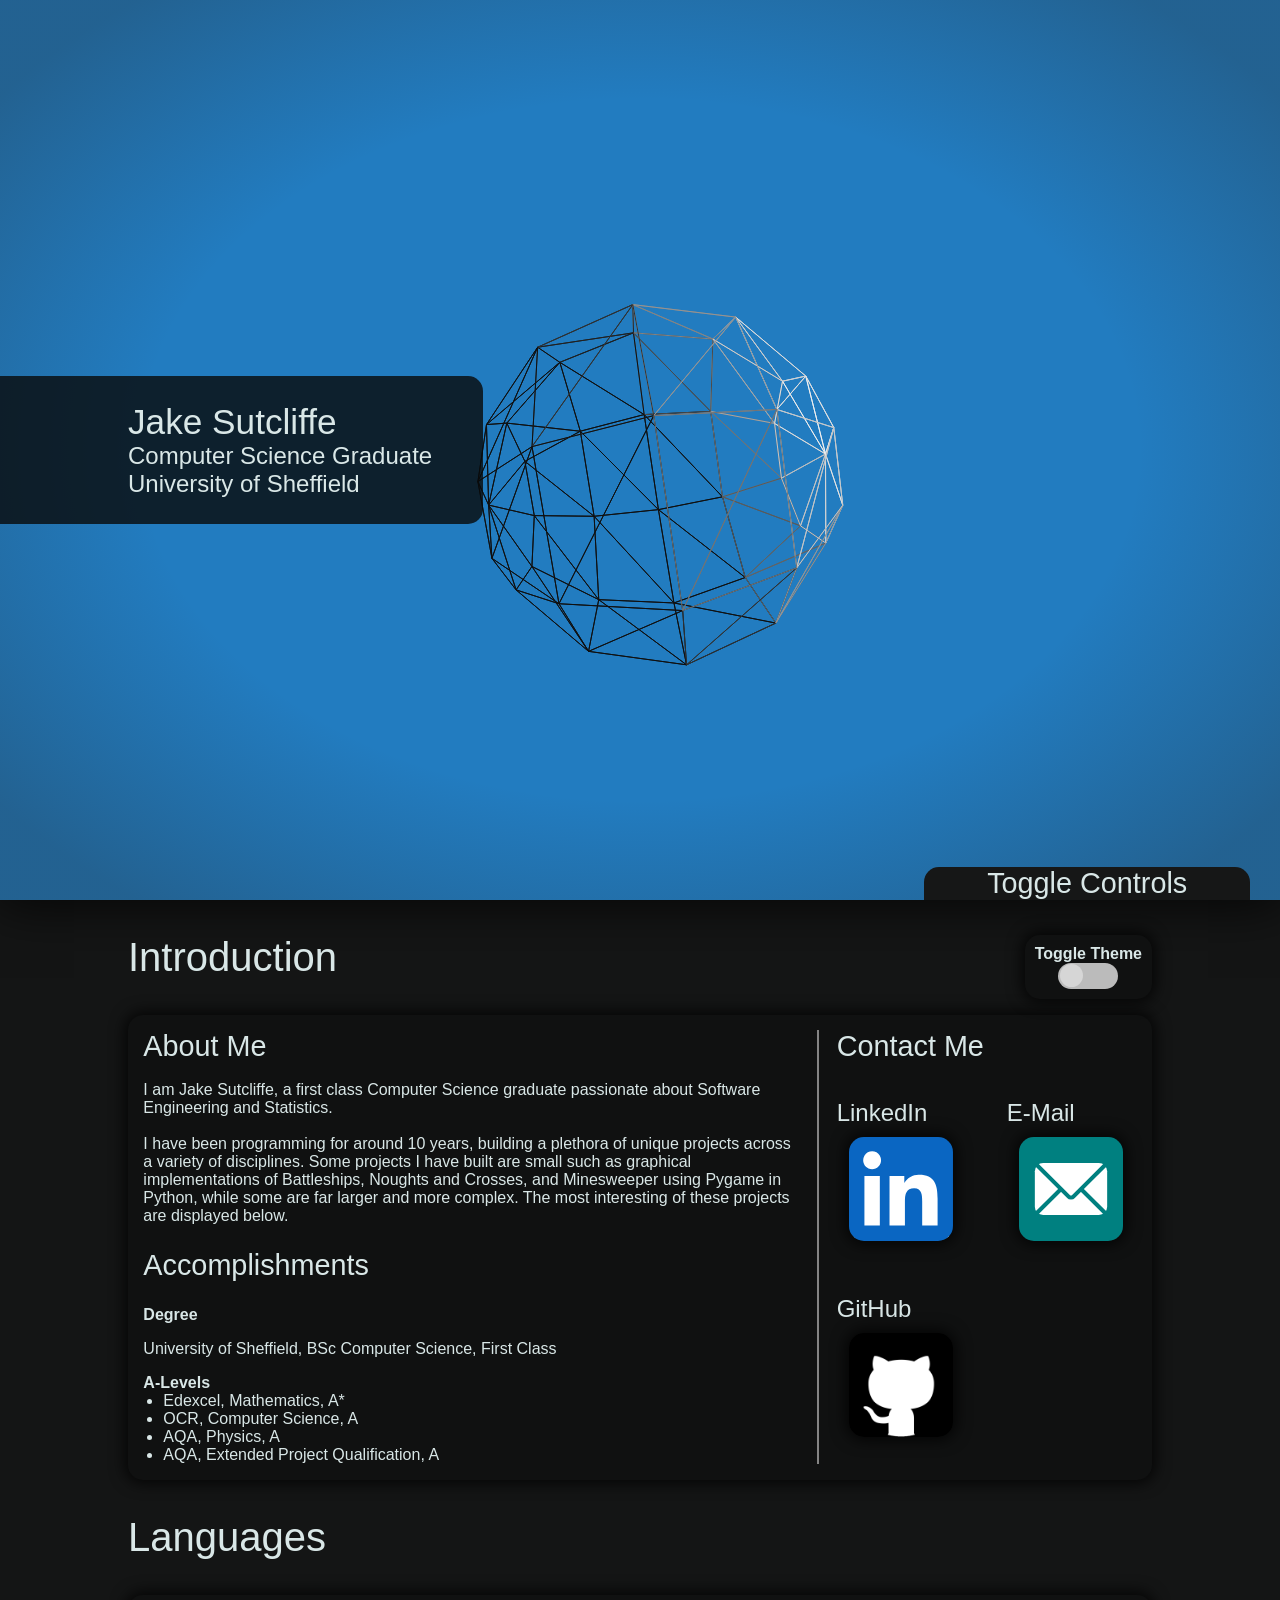
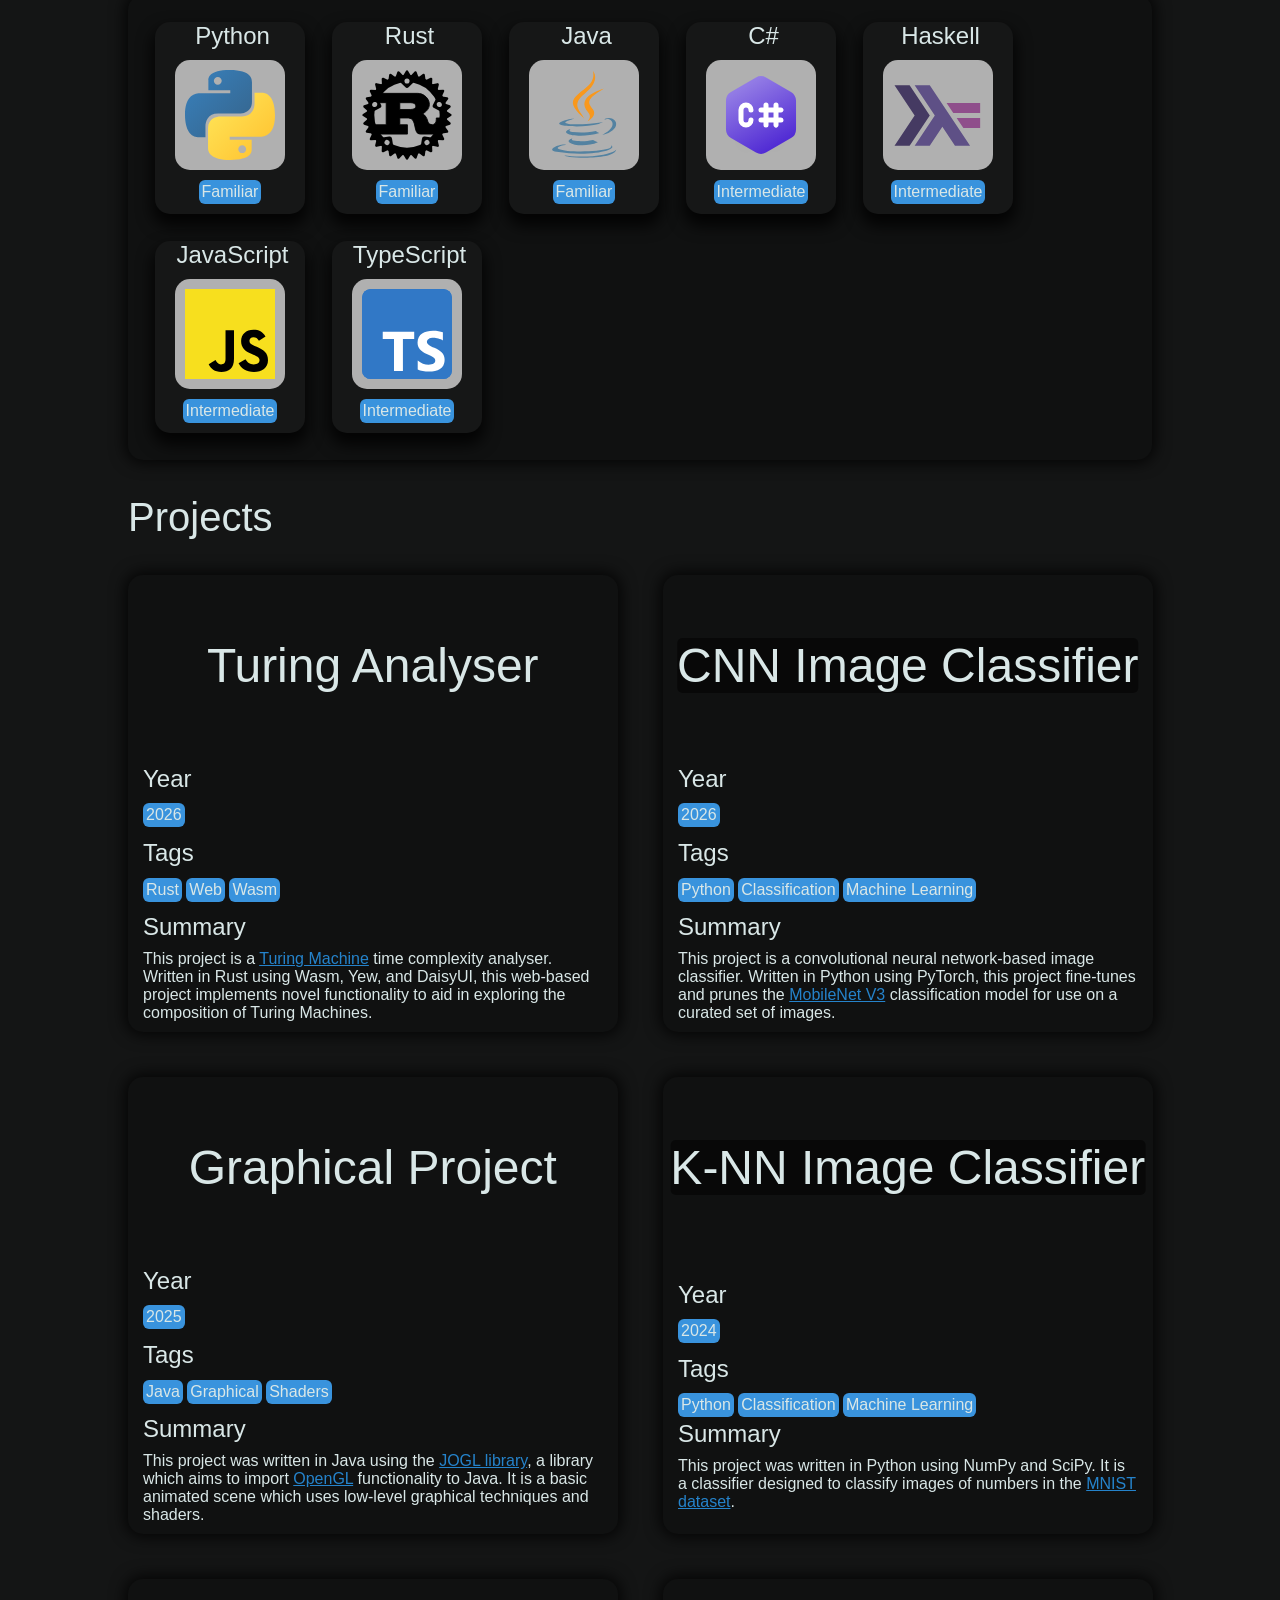
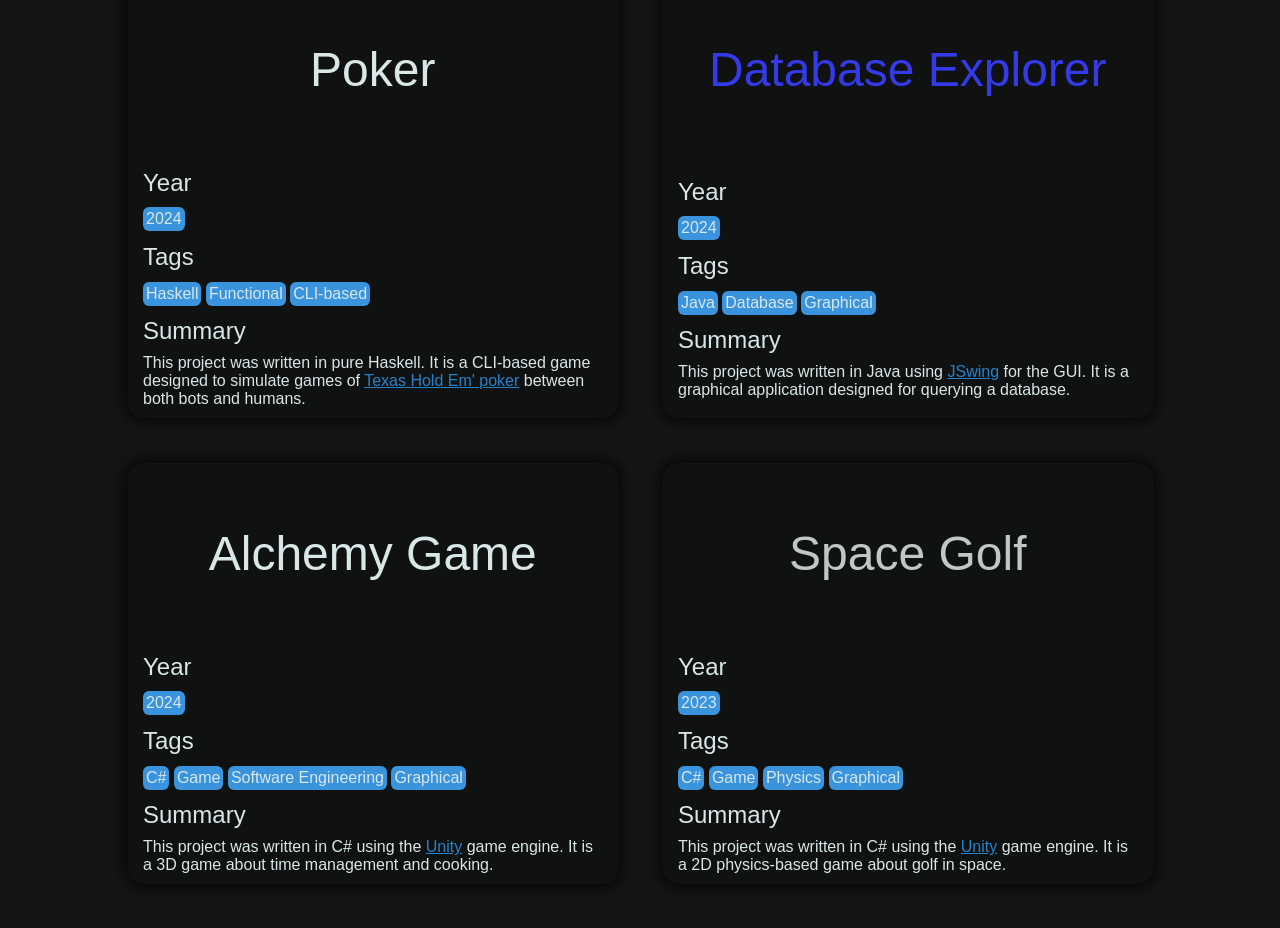
<file: index.html>
<!DOCTYPE html>

<head>
    <title>Portfolio</title>
    <meta charset="utf-8">
    <meta name="author" content="Jake Sutcliffe">
    <link rel="stylesheet" href="CSS/style.css">
    <link rel="icon" href="Content/icon.png">
    <script src="JS/main.js" defer></script>
    <script src="JS/render.js" defer></script>
</head>

<body>
    <header>
        <noscript>
            <div>
                <h3><span class="shake" style="--delay: -0.6s">W</span><span class="shake" style="--delay: -0.5s">A</span><span class="shake" style="--delay: -0.4s">R</span><span class="shake" style="--delay: -0.3s">N</span><span class="shake" style="--delay: -0.2s">I</span><span class="shake" style="--delay: -0.1s">N</span><span class="shake" style="--delay: 0s">G</span>: JavaScript is not enabled on your device</h3><br>
                The content and functionality of this page heavily relies on JavaScript and cannot be viewed as intended without it enabled. Please enable JavaScript for a better experience.
            </div>
        </noscript>

        <div class="header-container" id="header-box">
            <canvas id="draw"></canvas>
            <div class="header-text">
                <div class="header-title">
                    <h1 class="nopad">Jake Sutcliffe</h1>
                    <h2 class="nopad">
                        Computer Science Graduate<br>
                        University of Sheffield
                    </h2>
                </div>
            </div>
        
            <div class="controls">
                <div id="controls-toggle">
                    <h2 class="controls-inactive nopad">Toggle Controls</h2>
                </div>
                <div id="controls-content" class="controls-content">
                <div id="controls-display">
                <div class="sphere control-section">
                    <div class="controls-title" id="sphere-toggle">
                        <h3>Sphere ⯆</h3>
                    </div>
                    <div class="control-list" id="sphere-controls" style="display: flex">
                        <div class="input-pair">
                            <h4>Move Frequency</h4>
                            <div class="labelled-input">
                                <label for="move-speed" id="move-speed-label">1</label>
                                <input class="range-slider" id="move-speed" type="range" min="0" max="50" value="10">
                            </div>
                        </div>

                        <div class="input-pair">
                            <h4>Move Distance</h4>
                            <div class="labelled-input">
                                <label for="move-distance" id="move-distance-label"></label>
                                <input class="range-slider" id="move-distance" type="range" min="0" max="50" value="10">
                            </div>
                        </div>

                        <div class="input-pair">
                            <h4>Rotation Speed</h4>
                            <div class="labelled-input">
                                <label for="rotation-speed" id="rotation-speed-label"></label>
                                <input class="range-slider" id="rotation-speed" type="range" min="0" max="50" value="10">
                            </div>
                        </div>

                        <div class="input-pair">
                            <h4>Sphere Size</h4>
                            <div class="labelled-input">
                                <label for="sphere-size" id="sphere-size-label"></label>
                                <input class="range-slider" id="sphere-size" type="range" min="1" max="50" value="10">
                            </div>
                        </div>
                    </div>
                </div>
                <div class="graphics control-section">
                    <div class="controls-title" id="graphics-toggle">
                        <h3>Graphics ⯆</h3>
                    </div>
                    <div class="control-list" id="graphics-controls" style="display: flex">
                        <div class="input-pair">
                            <h4>Quantisation</h4>
                            <div class="labelled-input">
                                <label for="quantisation-level" id="quantisation-level-label"></label>
                                <input class="range-slider" id="quantisation-level" type="range" min="0" max="8" value="5">
                            </div>
                        </div>

                        <div class="input-pair">
                            <h4>Resolution</h4>
                            <div class="labelled-input">
                                <label for="pixelation-level" id="pixelation-level-label"></label>
                                <input class="range-slider" id="pixelation-level" type="range" min="1" max="10" value="10">
                            </div>
                        </div>

                        <div class="input-pair">
                            <h4>Sphere Detail</h4>
                            <div class="labelled-input">
                                <label for="sphere-detail" id="sphere-detail-label"></label>
                                <input class="range-slider" id="sphere-detail" type="range" min="2" max="16" value="6">
                            </div>
                        </div>

                        <div class="input-pair">
                            <h4>Camera Distance</h4>
                            <div class="labelled-input">
                                <label for="cam-distance" id="cam-distance-label"></label>
                                <input class="range-slider" id="cam-distance" type="range" min="-20" max="100" value="24">
                            </div>
                        </div>
                    </div>
                </div>

                <div class="miscellaneous control-section">
                    <div class="controls-title" id="miscellaneous-toggle">
                        <h3>Miscellaneous ⯆</h3>
                    </div>
                    <div class="control-list" id="miscellaneous-controls" style="display: flex">
                        <div class="hover-toggle">
                            <h4>Toggle Hover</h4>
                            <label class="switch">
                                <input type="checkbox" id="toggle-sphere-hover" checked="checked">
                                <span class="slider round"></span>
                            </label>
                        </div>
                        <div class="input-pair">
                            <h4>Light Position</h4>
                            <div class="labelled-input">
                                <label for="light-position" id="light-position-label"></label>
                                <input class="range-slider" id="light-position" type="range" min="-20" max="20" value="10">
                            </div>
                        </div>
                    </div>
                </div>
            </div>
            </div>
            </div>
        </div>
    </header>

    <main>
        <div class="light-switch">
            <h4>Toggle Theme</h4>
            <label class="switch">
                <input type="checkbox">
                <span class="slider round"></span>
            </label>
        </div>

        <h1>Introduction</h1>
        <section class="text-container about-box">
            <div>
            <h2 class="nopad">About Me</h2><br>
            I am Jake Sutcliffe, a first class Computer Science graduate passionate about Software Engineering and Statistics.
            <br><br>
            I have been programming for around 10 years, building a plethora of unique projects across a variety of disciplines. Some projects I have built are small such as graphical implementations of Battleships,
                Noughts and Crosses, and Minesweeper using Pygame in Python, while some are far larger and more complex. The most interesting of these projects are displayed below.

            <h2>Accomplishments</h2>
            <h4>Degree</h4>
            <p>University of Sheffield, BSc Computer Science, First Class</p>
            <h4>A-Levels</h4>
            <ul class="nopad" style="padding-left: 20px;">
                <li>Edexcel, Mathematics, A*</li>
                <li>OCR, Computer Science, A</li>
                <li>AQA, Physics, A</li>
                <li>AQA, Extended Project Qualification, A</li>
            </ul>
            </div>
            <div class="dynamic-separator"></div>
            <div>
            <h2 class="nopad">Contact Me</h2><br><br>
            <div class="img-grid">
                <div>
                <h3 class="nopad">LinkedIn</h3>
                <a href="https://www.linkedin.com/in/jake-sutcliffe-480064344/"><img src="./Content/linkedinicon.svg" alt="linkedin icon"></a>
                </div>
                <div>
                <h3 class="nopad">E-Mail</h3>
                <a href="mailto:jake@synclyte.online"><img src="./Content/emailicon.svg" alt="email icon"></a>
                </div>
                <div>
                <h3 class="nopad">GitHub</h3>
                <a href="https://github.com/Synclyte"><img src="./Content/github.png" alt="github icon"></a>
                </div>
            </div>
            </div>
        </section>

        <h1>Languages</h1>
        <section>
            <div class="language-grid">

                <article class="language-article">
                    <div class="base-language">
                        <h3>Python</h3>
                        <div class="language-image">
                            <img class="python" src="Content/python.svg">
                        </div>
                        <div class="tag-div">
                            <span class="info-tag">Familiar</span>
                        </div>
                    </div>
                    <div class="expanded-language">
                        <h3>Experience</h3>
                        <div>
                            5 years, used in a plethora of smaller projects in combination with NumPy, SciPy, MatplotLib, and Pytorch
                        </div>
                        <h3>Projects</h3>
                        <div>
                            <a onclick="clickProject(4)">Classifier Project</a>
                        </div>
                    </div>
                </article>

                <article class="language-article">
                    <div class="base-language">
                        <h3>Rust</h3>
                        <div class="language-image">
                            <img class="rust" src="Content/rust.svg">
                        </div>
                        <div class="tag-div">
                            <span class="info-tag">Familiar</span>
                        </div>
                    </div>
                    <div class="expanded-language">
                        <h3>Experience</h3>
                        <div>
                            6 months, used within the largest and most recent project
                        </div>
                        <h3>Projects</h3>
                        <div>
                            <a onclick="clickProject(6)">Turing Analyser</a>
                        </div>
                    </div>
                </article>

                <article class="language-article">
                    <div class="base-language">
                        <h3>Java</h3>
                        <div class="language-image">
                            <img class="csharp" src="Content/java.svg">
                        </div>
                        <div class="tag-div">
                            <span class="info-tag">Familiar</span>
                        </div>
                    </div>
                    <div class="expanded-language">
                        <h3>Experience</h3>
                        <div>
                            2 years, utilised within multiple recent large projects
                        </div>
                        <h3>Projects</h3>
                        <div>
                            <a onclick="clickProject(2)">Database Explorer</a><br>
                            <a onclick="clickProject(5)">Graphical Project</a>
                        </div>
                    </div>
                </article>

                <article class="language-article">
                    <div class="base-language">
                        <h3>C#</h3>
                        <div class="language-image">
                            <img class="csharp" src="Content/csharp.svg">
                        </div>
                        <div class="tag-div">
                            <span class="info-tag">Intermediate</span>
                        </div>
                    </div>
                    <div class="expanded-language">
                        <h3>Experience</h3>
                        <div>
                            6 months, used extensively within Unity game projects
                        </div>
                        <h3>Projects</h3>
                        <div>
                            <a onclick="clickProject(0)">Space Golf</a><br>
                            <a onclick="clickProject(1)">Alchemy Game</a>
                        </div>
                    </div>
                </article>

                <article class="language-article">
                    <div class="base-language">
                        <h3>Haskell</h3>
                        <div class="language-image">
                            <img class="haskell" src="Content/haskell.svg">
                        </div>
                        <div class="tag-div">
                            <span class="info-tag">Intermediate</span>
                        </div>
                    </div>
                    <div class="expanded-language">
                        <h3>Experience</h3>
                        <div>
                            3 months
                        </div>
                        <h3>Projects</h3>
                        <div>
                            <a onclick="clickProject(3)">Poker Project</a>
                        </div>
                    </div>
                </article>


                <article class="language-article">
                    <div class="base-language">
                        <h3>JavaScript</h3>
                        <div class="language-image">
                            <img class="javascript" src="Content/javascript.svg">
                        </div>
                        <div class="tag-div">
                            <span class="info-tag">Intermediate</span>
                        </div>
                    </div>
                    <div class="expanded-language">
                        <h3>Experience</h3>
                        <div>
                            2 years, used for many smaller web-based projects
                        </div>
                        <h3>Projects</h3>
                        <div>
                            No major projects
                        </div>
                    </div>
                </article>

                <article class="language-article">
                    <div class="base-language">
                        <h3>TypeScript</h3>
                        <div class="language-image">
                            <img class="typescript" src="Content/typescript.svg">
                        </div>
                        <div class="tag-div">
                            <span class="info-tag">Intermediate</span>
                        </div>
                    </div>
                    <div class="expanded-language">
                        <h3>Experience</h3>
                        <div>
                            1 year
                        </div>
                        <h3>Projects</h3>
                        <div>
                            In progress
                        </div>
                    </div>
                </article>
            </div>
        </section>

        <h1>Projects</h1>
        
        <section>

            <div class="js-enabled">
            <div class="project-container">
                <article class="project-article">
                    <div class="project-parallax tm-analyser">
                        <h3>
                            Turing Analyser
                        </h3>
                    </div>

                    <div class="info">
                        <div class="content-summary">
                            <h3 class="nopad">Year</h3><hr class="tagbreak">
                            <span class="info-tag">2026</span><hr class="tagbreak">

                            <h3 class="nopad">Tags</h3><hr class="tagbreak">
                            <span class="info-tag">Rust</span> <span class="info-tag">Web</span> <span class="info-tag">Wasm</span><hr class="tagbreak">

                            <h3 class="nopad">Summary</h3><hr class="tagbreak">
                            This project is a <a href="https://en.wikipedia.org/wiki/Turing_machine">Turing Machine</a> time complexity analyser. Written in Rust using Wasm, Yew, and DaisyUI, 
                            this web-based project implements novel functionality to aid in exploring the composition of Turing Machines.
                        </div>
                        <div class="content-expanded">
                            <div class="expanded-text">
                                <h3>Information</h3>

                                This is a web-based project built in Rust, designed to analyse the time complexity of a given <a href="https://en.wikipedia.org/wiki/Turing_machine">Turing Machine</a>, returning a <a href="https://en.wikipedia.org/wiki/Big_O_notation">Big-O notation</a> estimation from empirical dynamic runtime analysis 
                                utilising <a href="https://en.wikipedia.org/wiki/Genetic_algorithm">genetic algorithm</a>-based and a uniquely extended grammar-based <a href="https://en.wikipedia.org/wiki/Fuzzing">fuzzing</a> approach.
                                <br><br>
                                <a href="https://tur.synclyte.online">This project is available here</a>

                                <h3>Concept and Features</h3>

                                Turing Machines are an abstract model of computation, popular in automata theory for their simplicity and computational equivalence to modern computers. This popularity has brought a 
                                significant number of Turing Machine simulators, designed to assist students in understanding their workings and importance. Broadly, existing simulators implement minimal functionality, 
                                missing various features a student may find useful in aiding understanding. This project implements one such feature, through bridging the comprehension gap between Turing Machines and 
                                contemporary computer programs through implementing time complexity estimation. This serves to both guide the production of such machines alongside providing a metric to liken their execution 
                                to prior taught algorithms.
                                <br><br>
                                This is achieved through the use dynamic runtime analysis, through two methods: genetic algorithms and grammar-based fuzzing. These dynamically produce inputs for the Turing Machine over various 
                                input sizes, which are subsequently executed to produce a list of inputs and their respective runtimes, allowing for estimation of runtime. Uniquely, the approach used for grammar-based fuzzing 
                                implements variables within repetition ranges, integrating context awareness, increasing its capabilities beyond those of standard fuzzers. This allows much better exploration of Turing Machines 
                                through partially bypassing the limitations of prior solutions.
                                <br><br>
                                These results are then provided to the Wasm/Yew Rust frontend and plotted using JavaScript, resulting in clear and concise graphs breaking down runtimes, estimations, and state visits for all states 
                                over all runtimes. This provides the information required to better allow users to understand Turing Machines.

                                <h3>Challenges</h3>

                                This project implements a multi-level lexer, including support for both input grammars and mathematical expressions within contained ranges, alongside variables within ranges. The greatest challenge faced 
                                was the implementation of variable-based grammatical fuzzing, requiring extensive research into relevant algorithms and implementation planning. This was a complex challenge, requiring a combination 
                                of previously unknown algorithms to reach a working and highly performant solution.
                                <br><br>
                                Additionally, this project was built on existing work, necessitating reading documentation and understanding the previously built solution and component interaction to meaningfully proceed. This 
                                was the first major project constructed in this way, and taught the necessity of producing and reading high-quality documentation to understand prior work. 

                                <h3>Skills Developed</h3>

                                <span class="info-tag">Rust</span> <span class="info-tag">JavaScript</span> <span class="info-tag">Web Development</span> <span class="info-tag">Software Engineering</span>
                            </div>
                            <div class="dynamic-separator"></div>
                            <div class="project-images">
                                <h3>Examples</h3>
                                <h4>Genetic Algorithm</h4>
                                <img src="Content/tmanalyser_ga.png" alt="Genetic algorithm-based analysis of unary subtraction">
                                <h4>Grammar-based Fuzzing</h4>
                                <img src="Content/tmanalyser_fuzz.png" alt="Grammar-based fuzzing analysis of unary subtraction">
                            </div>
                        </div>
                    </div>
                </article>

                <article class="project-article">
                    <div class="project-parallax cnn-classifier add-contrast">
                        <h3>
                            CNN Image Classifier
                        </h3>
                    </div>

                    <div class="info">
                        <div class="content-summary">
                            <h3 class="nopad">Year</h3><hr class="tagbreak">
                            <span class="info-tag">2026</span><hr class="tagbreak">

                            <h3 class="nopad">Tags</h3><hr class="tagbreak">
                            <span class="info-tag">Python</span> <span class="info-tag">Classification</span> <span class="info-tag">Machine Learning</span><hr class="tagbreak">

                            <h3 class="nopad">Summary</h3><hr class="tagbreak">
                            This project is a convolutional neural network-based image classifier. Written in Python using PyTorch, this project fine-tunes and prunes the <a href="https://docs.pytorch.org/vision/main/models/mobilenetv3.html">MobileNet V3</a> classification model 
                            for use on a curated set of images.
                        </div>
                        <div class="content-expanded">
                            <div class="expanded-text">
                                <h3>Information</h3>

                                This is a Jupyter-based project built in Python, designed for the fine-tuning, pruning, and evaluation of a custom dataset of images of flowers. 
                                This project modifies the MobileNet V3 architecture in a full end-to-end classification pipeline.

                                <h3>Concept and Features</h3>

                                This project involved collecting and processing images of various flowers, involving capturing images across various conditions, backgrounds, and angles to reduce overfitting in the resulting model. 
                                These images were divided into training and test datasets, cropped, and labelled. Further, the training dataset used in the project itself implements further augmentations to these images, implementing a resize to fit the model input specification, random rigid transformations, 
                                and colour jitter to reduce model overfitting.
                                <br><br>
                                Based on this data, this project then fine-tunes an existing model (MobileNet V3) using the <a href="https://en.wikipedia.org/wiki/Cross-entropy#Cross-entropy_loss_function_and_logistic_regression">Cross Entropy Loss</a> function with the <a href="https://docs.pytorch.org/docs/2.12/generated/torch.optim.Adam.html">Adam optimiser</a> to achieve high accuracy on the dataset over a small number of epochs with a decaying learning rate. 
                                After, this model is used in pruning, wherein each conducted prune removes a small amount of the model (~6%), before conducting fine-tuning to recover accuracy. This process is repeated until the desired portion of parameters are removed.
                                <br><br>
                                This results in a significantly smaller yet still highly accurate model, capable of performing extremely similarly in the provided test dataset to the prior full model. 
                                In testing, this resulted in recorded accuracies of 98-100% pre-pruning, and 97-100% post-pruning while model parameters and FLOPs were reduced 55%.

                                <h3>Challenges</h3>

                                This project achieves a result of reducing the model size by 55%. MobileNet V3 is already a compact architecture <a href="https://docs.pytorch.org/vision/stable/models.html">relative to contemporary architectures</a> like DenseNet, and thus is prone to brittleness. This required an 
                                iterative pruning-healing approach to ensure that the network was not permanently damaged by overpruning. Tuning hyperparameters and implementing this approach constituted the largest challenges faced in the 
                                implementation of this project.

                                <h3>Skills Developed</h3>

                                <span class="info-tag">Python</span> <span class="info-tag">Classification</span> <span class="info-tag">Machine Learning</span>
                            </div>
                            <div class="dynamic-separator"></div>
                            <div class="project-images">
                                <h3>Dataset Samples</h3>
                                <h4>Training</h4>
                                <img src="Content/cnn_training.webp" alt="Augmented dataset images used in training">
                                <h4>Testing</h4>
                                <img src="Content/cnn_testing.webp" alt="Non-augmented dataset images used in testing">
                            </div>
                        </div>
                    </div>
                </article>

                <article class="project-article" data-video="QEAY7h3PNQs">
                    <div class="project-parallax graphics-project">
                        <h3>
                            Graphical Project
                        </h3>
                    </div>

                    <div class="info">
                        <div class="content-summary">
                            <h3 class="nopad">Year</h3><hr class="tagbreak">
                            <span class="info-tag">2025</span><hr class="tagbreak">

                            <h3 class="nopad">Tags</h3><hr class="tagbreak">
                            <span class="info-tag">Java</span> <span class="info-tag">Graphical</span> <span class="info-tag">Shaders</span><hr class="tagbreak">

                            <h3 class="nopad">Summary</h3><hr class="tagbreak">
                            This project was written in Java using the <a href=https://jogamp.org/jogl/www>JOGL library</a>, a library which aims to import <a href=https://www.opengl.org>OpenGL</a> functionality to Java. It is a basic animated scene
                             which uses low-level graphical techniques and shaders.
                        </div>
                        <div class="content-expanded">
                            <div class="expanded-text">
                                <h3>Information</h3>

                                This is a graphical project built using the <a href="https://jogamp.org/jogl/www">JOGL library</a> for Java, alongside <a href="https://en.wikipedia.org/wiki/Swing_(Java)">JSwing</a> to handle UI elements. This was built 
                                over the course of 2 weeks as coursework for a university module.

                                <h3>Concept and Features</h3>

                                This project is an animated scene built using low-level graphics concepts. This consists of an animated bee, statues
                                (which feature proximity detection), and a backdrop, made from <a
                                    href="https://en.wikipedia.org/wiki/2.5D#Billboarding">billboarding</a> trees and a sun.
                                Each statue in the scene has a different affect on the bee, as shown in the demo - the wooden statue makes the bee flip
                                over, the stone statue makes the bee circle around it, and the metal statue increases the flow of time.
                                When a bee is in proximity of a statue, its face will change to reflect how long it has been near the bee.<br>
                                <br>
                                Objects in the scene and their animations (which are mostly determined by simple sine wave functions) are handled using
                                transforms applied to nodes in a <a href="https://en.wikipedia.org/wiki/Scene_graph">scene graph</a>, and rendered by
                                the GPU using <a href="https://en.wikipedia.org/wiki/Shader#Fragment_shaders">vertex and fragment shaders</a>. The
                                fragment shader supports <a href="https://en.wikipedia.org/wiki/Shading#Point_lighting">multiple lights</a>, multiple
                                types of light
                                (pictured are directional and spotlights, but point lights are also supported), and has partial support for
                                transparency. It uses the <a href="https://en.wikipedia.org/wiki/Blinn%E2%80%93Phong_reflection_model">Blinn-Phong
                                    reflection model</a> to shade objects and supports light attenuation for
                                point lights and spotlights.

                                <h3>Challenges</h3>

                                This project represents an introduction to low-level graphics programming. The primary challenge of this project was expectedly learning shader code - shaders are highly parallel and require 
                                a different methodology behind their composition, as data is not directly transferrable between shader iterations. Instead, data is either provided by the previous shader or provided by the CPU, passed in as a uniform. 
                                Both of these methods work very differently to how typical CPU code handles data, and requires extensive learning and planning to operate effectively.<br>
                                <br>
                                Alongside this, modelling in this project was done without the use of previously used tools like Blender, as was used before in the <a onclick="scrollToProject(1)">Alchemy Game</a>. Instead, models were designed through a 
                                scene graph, using nodes to produce primitive shapes and the transforms which separated, scaled, and animated them.

                                <h3>Skills Developed</h3>

                                <span class="info-tag">Java</span> <span class="info-tag">Shaders</span> <span class="info-tag">Graphics Programming</span>
                            </div>
                            <div class="dynamic-separator"></div>
                            <div>
                                <h3>Demo</h3>
                                <div class="project-video"></div>
                            </div>
                        </div>
                    </div>
                </article>

                <article class="project-article">
                    <div class="project-parallax classifier add-contrast">
                        <h3>
                            K-NN Image Classifier
                        </h3>
                    </div>

                    <div class="info">
                        <div class="content-summary">
                            <h3 class="nopad">Year</h3><hr class="tagbreak">
                            <span class="info-tag">2024</span><hr class="tagbreak">

                            <h3 class="nopad">Tags</h3><hr class="tagbreak">
                            <span class="info-tag">Python</span> <span class="info-tag">Classification</span> <span class="info-tag">Machine Learning</span>

                            <h3 class="nopad">Summary</h3><hr class="tagbreak">
                            This project was written in Python using NumPy and SciPy. It is a classifier designed to classify images of numbers in the <a href="https://en.wikipedia.org/wiki/MNIST_database">MNIST dataset</a>.
                        </div>
                        <div class="content-expanded">
                            <div class="expanded-text">
                                <h3>Information</h3>

                                This project was created over a week, and is a classifier model built to identify the number represented by an image in the <a href="https://en.wikipedia.org/wiki/MNIST_database">MNIST dataset</a>.
                                <br><br>
                                Over the production of this project, I learned a large number of statistical techniques for classification, such as <a href="https://en.wikipedia.org/wiki/Linear_discriminant_analysis">LDA</a>,
                                <a href="https://en.wikipedia.org/wiki/Principal_component_analysis">PCA</a>, <a href="https://en.wikipedia.org/wiki/Kullback%E2%80%93Leibler_divergence">KL divergence</a>, and
                                <a href="https://en.wikipedia.org/wiki/K-nearest_neighbors_algorithm">k-NN classification</a>.

                                <h3>Concept and Features</h3>

                                This classifier was built for the MNIST database, a popular database for training and testing machine learning and classification systems due to its relatively large size (60,000 training images,
                                10,000 testing images) and high data quality. It uses 28x28 greyscale images of numbers 0-9. I used 5,000 of these images with my classifier to increase speed.
                                <br><br>
                                My classifier was built to specifically identify noisy and masked MNIST data, and so features extensive dimensionality reduction - a technique used to simplify high-dimensional data, which in my case,
                                after extensive parameter tuning, reduced the 784 parameters (28x28) down to 62 parameters. Because fewer, more important parameters are used, the system is much more resilient to noise, as noise typically
                                has the greatest impact on empty pixels - which are usually unused as they are usually unimportant and portray little data, causing dimensionality reduction to discard them.
                                <br><br>
                                With my reduced parameters, I was able to achieve 95% accuracy on noisy data and 79% accuracy on masked data, which are relatively good results considering the reduced dataset that this model was trained
                                on.

                                <h3>Challenges</h3>

                                This project necessitated learning a large amount of the mathematics used in image classification and translating it as efficiently as possible to Python. To help in handling large array, vector,
                                and matrix operations, I learned the basics of NumPy, an efficient C-based Python library. Using the broadcasting feature of NumPy arrays allows functions to be quickly
                                applied to all elements of an array, allowing for the model to be lazy-trained and classify 1,000 testing images within 5 seconds of it being run.
                                <br><br>
                                Additionally, there are many possible techniques for dimensionality reduction and classification, and it is hard to know which one is perfect for a given application. Initially, LDA - a technique used
                                to reduce the dimensions of a dataset to a few dimensions which provide the most distinction between options - was used in conjunction with PCA, however this was found to reduce performance significantly,
                                especially on masked data, and so was removed, leaving only PCA and KL divergence for dimensionality reduction. This amongst other techniques had to be gradually tweaked, such as classifier originally using
                                Euclidean distance instead of cosine distance, which was also found to massively reduce performance on masked data.

                                <h3>Skills Developed</h3>

                                <span class="info-tag">Python</span> <span class="info-tag">Classification</span> <span class="info-tag">Statistics</span>
                            </div>
                            <div class="dynamic-separator"></div>
                            <div class="project-images">
                                <h3>Examples</h3>
                                <h4>Noisy Data</h4>
                                <img src="Content/noisy.png" alt="Noisy number samples from the MNIST dataset">
                                <h4>Masked Data</h4>
                                <img src="Content/masked.png" alt="Masked number samples from the MNIST dataset">
                            </div>
                        </div>
                    </div>
                </article>

                <article class="project-article" data-video="bYqru-7I91M">
                    <div class="project-parallax poker">
                        <h3>
                            Poker
                        </h3>
                    </div>

                    <div class="info">
                        <div class="content-summary">
                            <h3 class="nopad">Year</h3><hr class="tagbreak">
                            <span class="info-tag">2024</span><hr class="tagbreak">

                            <h3 class="nopad">Tags</h3><hr class="tagbreak">
                            <span class="info-tag">Haskell</span> <span class="info-tag">Functional</span> <span class="info-tag">CLI-based</span><hr class="tagbreak">

                            <h3 class="nopad">Summary</h3><hr class="tagbreak">
                            This project was written in pure Haskell. It is a CLI-based game designed to simulate games of <a href=https://en.wikipedia.org/wiki/Texas_hold_%27em>Texas Hold Em' poker</a> between both bots and humans.
                        </div>
                        <div class="content-expanded">
                            <div class="expanded-text">
                                <h3>Information</h3>

                                This project was created over around three weeks, and is a recreation of Texas Hold Em' poker, complete with support for AI bots and Jokers.
                                <br><br>
                                This project was produced using an entirely new programming paradigm - functional programming. Haskell is a purely functional language and thus works very differently from the procedural and 
                                object-oriented programming languages previously used.

                                <h3>Concept and Features</h3>

                                This game is a recreation of <a href="https://en.wikipedia.org/wiki/Texas_hold_%27em" target="_blank">Texas Hold Em' poker</a>, a popular card game.
                                <br><br>
                                This version allows for human players to play alongside bots, which use a variety of basic strategies - of which there are 4 implemented.
                                <ul>
                                    <li>A random AI, which makes moves entirely based on chance without considering the game state.</li>
                                    <li>A passive AI, an extension of the random AI with more passive tunings, which moves based on the current bet amount.</li>
                                    <li>An aggressive AI, an extension of the random AI with more aggressive tunings, which moves based on its chip advantage.</li>
                                    <li>A smart AI, which uses a complex function to evaluate its hand and how it should fare relatively, alongside a fuzzy logic-based decision tree to decide whether a bet is worth taking.</li>
                                </ul>
                                Additionally, Jokers were implemented as wildcards. Any number can be added to the deck, and will always produce the best possible result.

                                <h3>Challenges</h3>

                                This project necessitated learning an entierely new programming paradigm. Haskell, amongst many functional programming languages enforces a few strange practises, the most striking of which being
                                the inherent limitation on the length of a function. The lack of a true for or while loop in the language forces a recursive solution to most problems, necessitating restructuring logic.
                                <br><br>
                                Other major complications included implementing an initially unplanned feature - Jokers. The addition of Jokers required a rewrite of all functions related to checking hand strength and getting a
                                certain hand type. These rewrites typically significantly increased complexity as the logic to always get a Joker in the correct place is sometimes quite complex. One notably complex example was
                                checking for straights, which Jokers must always both attempt to complete and find the best available straight.
                                <br><br>
                                Finally, the last major challenge was debugging. Haskell is a pure functional programming language and evaluates expressions lazily; values are not calculated
                                until they are required elsewhere in the program. This can greatly increase the difficulty of debugging, as the debug trace will not be evaluated unless the expression itself is, making debug
                                behaviour somewhat unpredictable through causing infections to propagate unexpectedly far away. 

                                <h3>Skills Developed</h3>

                                <span class="info-tag">Haskell</span> <span class="info-tag">Software Development</span> <span class="info-tag">Functional Programming</span>
                            </div>
                            <div class="dynamic-separator"></div>
                            <div>
                                <h3>Demo</h3>
                                <div class="project-video"></div>
                            </div>
                        </div>
                    </div>
                </article>

                <article class="project-article" data-video="bicAS14-vLk">
                    <div class="project-parallax dbexplorer">
                        <h3 class="inverse-colour">
                            Database Explorer
                        </h3>
                    </div>

                    <div class="info">
                        <div class="content-summary">
                            <h3 class="nopad">Year</h3><hr class="tagbreak">
                            <span class="info-tag">2024</span><hr class="tagbreak">

                            <h3 class="nopad">Tags</h3><hr class="tagbreak">
                            <span class="info-tag">Java</span> <span class="info-tag">Database</span> <span class="info-tag">Graphical</span><hr class="tagbreak">

                            <h3 class="nopad">Summary</h3><hr class="tagbreak">
                            This project was written in Java using <a href=https://en.wikipedia.org/wiki/Swing_(Java)>JSwing</a> for the GUI. It is a graphical application designed for querying a database.
                        </div>
                        <div class="content-expanded">
                            <div class="expanded-text">
                                <h3>Information</h3>

                                This project was created in around two weeks, produced in Java using the JSwing library. This project implements an SQL-like syntax for searching a given database, through exploring the fundamental 
                                concepts behind interpreted languages. This involved producing a basic lexer in Java to parse and combine queries using logical operators.

                                <h3>Concept and Features</h3>

                                This project formats and searches a database. To do this, an SQL-like query language was written supporting the use of various tokens. These include mathematical operators (&lt, &lt=, ==, &gt, &gt=),
                                comparative string operators (begins, contains, equals), and logical operators (AND, OR, XOR, NAND, NOR, XNOR) and brackets to connect subqueries, alongside the NOT operator to invert a subquery.
                                <br><br>
                                To format the database, the database is scanned as it is read and data types are categorised as either numeric or a string (based on whether entries can be parsed as a float),
                                and either filterable or non-filterable (based on how many unique entries there are). This is used to generate filters and choose the correct type of operator for the input given.
                                <br><br>
                                The language also supports the selection of any number of valid database data types in its arguments alongside the use of the wildcard (*) to select all data types. These can be chained in any order.
                                <br><br>
                                Alongside this, I built a class to combine any two given databases by a common type - the demo for this project uses a modified version of the publically availible IMDB database, having combined the
                                ratings and basic databases.

                                <h3>Challenges</h3>

                                The most significant challenge of producing this project was in UI design. JSwing requires a heavily nested approach to UI design, which through the verbosity of Java can quickly 
                                become complex and obfuscate prior UI component function. This required a better approach to code structure and a modification to naming conventions to reduce variable ambiguity, thereby teaching 
                                their importance.
                                <br><br>
                                The other major challenges was in producing the query parser and the necessary classes to flexibly and dynamically support query parsing. Setting up these classes was relatively complex
                                compared to many of the projects previously completed, and represented the first time modularity was heavily considered as a design component.

                                <h3>Skills Developed</h3>

                                <span class="info-tag">Java</span> <span class="info-tag">Software Development</span>
                            </div>
                            <div class="dynamic-separator"></div>
                            <div>
                                <h3>Demo</h3>
                                <div class="project-video"></div>
                            </div>
                        </div>
                    </div>
                </article>

                <article class="project-article" data-video="u29MLNapuhQ">
                    <div class="project-parallax alchemygame">
                        <h3>
                            Alchemy Game
                        </h3>
                    </div>

                    <div class="info">
                        <div class="content-summary">
                            <h3 class="nopad">Year</h3><hr class="tagbreak">
                            <span class="info-tag">2024</span><hr class="tagbreak">

                            <h3 class="nopad">Tags</h3><hr class="tagbreak">
                            <span class="info-tag">C#</span> <span class="info-tag">Game</span> <span class="info-tag">Software Engineering</span> <span class="info-tag">Graphical</span><hr class="tagbreak">

                            <h3 class="nopad">Summary</h3><hr class="tagbreak">
                            This project was written in C# using the <a href=https://en.wikipedia.org/wiki/Unity_(game_engine)>Unity</a> game engine. It is a 3D game about time management and cooking.
                        </div>
                        <div class="content-expanded">
                            <div class="expanded-text">
                                <h3>Information</h3>

                                This project was created over the span of two weeks as part of a "game jam" - a time-limited development event wherein participants are required to
                                to produce a video game following a provided theme. Participants may enter alone or as a group; this project was built with one other developer.
                                <br><br>
                                This project is heavily graphics focused by design, necessitating the use of graphical design software. To this end, Blender was used to produce basic untextured 3D models for use 
                                as game assets, using the Unity game engine to provide implementations for rendering and physics. Written in C#, this project implements a cooking game based on receiving and fulfilling orders  
                                through producing potions.

                                <h3>Concept and Features</h3>

                                In this game, players must rush to complete increasingly difficult procedurally generated orders of potions as fast as possible, by processing ingredients and adding them to a cauldron.
                                <br><br>
                                To allow players to do this, they are able to move around a 3D space and pick up ingredients to be processed or used in a cauldron.
                                <br><br>
                                To generate orders, potions are created with given recipes. Difficulty and time given are then dynamically assigned based on a number of factors. If the difficulty of a given potion fits within a
                                certain threshold, the potion is eligible to be chosen as the next order.
                                <br><br>
                                To make the cauldron functional, all potions are represented as a subset of a central volume. To make a potion, ingredients - which function as vectors, must be added to move the cauldron's position
                                to reach a position within the desired potion volume. To aid in this, players are given recipes corresponding to this position but are able to find their own, more efficient recipes.

                                <h3>Challenges</h3>

                                The main challenge associated with this project was precise co-ordination. Constant communication was required to develop features under intense time pressure while simulaneously learning 3D modelling and planning systems. 
                                Co-ordination was handled through scheduled meetings and burndown charts to track remaining features. This ensured that important features were given higher priority such that a functional prototype could be designed within the two week time limit. 
                                <br><br>
                                This approach was largely successful, resulting in a functional and playable prototype designed within two weeks, through careful management of scope.

                                <h3>Skills Developed</h3>

                                <span class="info-tag">C#</span> <span class="info-tag">Unity</span> <span class="info-tag">Software Engineering</span> <span class="info-tag">3D Modelling</span>
                            </div>
                            <div class="dynamic-separator"></div>
                            <div>
                                <h3>Demo</h3>
                                <div class="project-video"></div>
                            </div>
                        </div>
                    </div>
                </article>

                <article class="project-article" data-video="asR_lXg8EYc">
                    <div class="project-parallax spacegolf">
                        <h3>
                            Space Golf
                        </h3>
                    </div>

                    <div class="info">
                        <div class="content-summary">
                            <h3 class="nopad">Year</h3><hr class="tagbreak">
                            <span class="info-tag">2023</span><hr class="tagbreak">

                            <h3 class="nopad">Tags</h3><hr class="tagbreak">
                            <span class="info-tag">C#</span> <span class="info-tag">Game</span> <span class="info-tag">Physics</span> <span class="info-tag">Graphical</span><hr class="tagbreak">

                            <h3 class="nopad">Summary</h3><hr class="tagbreak">
                            This project was written in C# using the <a href=https://en.wikipedia.org/wiki/Unity_(game_engine)>Unity</a> game engine. It is a 2D physics-based game about golf in space.
                        </div>
                        <div class="content-expanded">
                            <div class="expanded-text">
                                <h3>Information</h3>

                                This project was built over 3 months as the coursework submission for the Computer Science A-Level Coursework. This project was developed in the Unity game engine using C#. 
                                
                                <h3>Concept and Features</h3>

                                In this game, players must hit a golf ball to a flag as fast as possible and in as few swings as possible, utilising gravity to do so.
                                <br><br>
                                To aid a user in achieving this, they are provided a swing, executed through clicking and dragging on the screen, with a greater displacement magnitude corresponding to 
                                a higher power swing. Additionally, users are able to correct their trajectory using an additional mid-air velocity boost to improve ease of use.
                                <br><br>
                                The game features 7 levels, allowing users to play in singleplayer or turn-based local multiplayer.

                                <h3>Challenges</h3>

                                This project was produced rapidly and without extensive planning, iteratively adding features as they were required. This led to the project quickly accruing extensive technical debt as components were 
                                naively appended to the project without consideration of future features. This led to a highly coupled prototype which proved extremely brittle to modification, highlighting the necessity of a modular 
                                approach. Subsequent rewriting and refactoring of prior code taught me the importance of planning and code modularity.
                                <br><br>
                                Additionally, being the first highly visual project worked on, this required exploration of UI/UX design. Without a background or prior interest in graphical design, this proved difficult to perform eloquently. 
                                Despite this, this served as an invaluable introduction to design and inspired changes future approaches to interface production. 
                                
                                <h3>Skills Developed</h3>

                                <span class="info-tag">C#</span> <span class="info-tag">Unity</span> <span class="info-tag">Software Development</span> <span class="info-tag">UX/UI design</span>
                            </div>
                            <div class="dynamic-separator"></div>
                            <div>
                                <h3>Demo</h3>
                                <div class="project-video"></div>
                            </div>
                        </div>
                    </div>
                </article>
            </div>
            </div>
            <noscript>
            <span>Alternate pages have been provided for viewing projects without JavaScript, but this is not the intended experience and full views are not supported for projects past Classifier.</span>
            <br><br>
            <div class="project-container">
                <a href="./projects/spacegolf.html" class="alt-a">
                    <article class="project-article">
                        <div class="project-parallax spacegolf">
                            <h3>
                                Space Golf
                            </h3>
                        </div>

                        <div class="info">
                            <div class="content-summary">
                                <h3 class="nopad">Year</h3><hr class="tagbreak">
                                <span class="info-tag">2023</span><hr class="tagbreak">

                                <h3 class="nopad">Tags</h3><hr class="tagbreak">
                                <span class="info-tag">C#</span> <span class="info-tag">Game</span> <span class="info-tag">Physics</span> <span class="info-tag">Graphical</span><hr class="tagbreak">

                                <h3 class="nopad">Summary</h3><hr class="tagbreak">
                                This project was written in C# using the <a href=https://en.wikipedia.org/wiki/Unity_(game_engine)>Unity</a> game engine. It is a 2D physics-based game about golf in space.
                            </div>
                        </div>
                    </article>
                </a>

                <a href="projects/alchemygame.html" class="alt-a">
                    <article class="project-article">
                        <div class="project-parallax alchemygame">
                            <h3>
                                Alchemy Game
                            </h3>
                        </div>

                        <div class="info">
                            <div class="content-summary">
                                <h3 class="nopad">Year</h3><hr class="tagbreak">
                                <span class="info-tag">2024</span><hr class="tagbreak">

                                <h3 class="nopad">Tags</h3><hr class="tagbreak">
                                <span class="info-tag">C#</span> <span class="info-tag">Game</span> <span class="info-tag">Software Engineering</span> <span class="info-tag">Graphical</span><hr class="tagbreak">

                                <h3 class="nopad">Summary</h3><hr class="tagbreak">
                                This project was written in C# using the <a href=https://en.wikipedia.org/wiki/Unity_(game_engine) target="_blank">Unity</a> game engine. It is a 3D game about time management and cooking.
                            </div>
                        </div>
                    </article>
                </a>

                <a href="./projects/dbexplorer.html" class="alt-a">
                    <article class="project-article">
                        <div class="project-parallax dbexplorer">
                            <h3 class="inverse-colour">
                                Database Explorer
                            </h3>
                        </div>

                        <div class="info">
                            <div class="content-summary">
                                <h3 class="nopad">Year</h3><hr class="tagbreak">
                                <span class="info-tag">2024</span><hr class="tagbreak">

                                <h3 class="nopad">Tags</h3><hr class="tagbreak">
                                <span class="info-tag">Java</span> <span class="info-tag">Database</span> <span class="info-tag">Graphical</span><hr class="tagbreak">

                                <h3 class="nopad">Summary</h3><hr class="tagbreak">
                                This project was written in Java using <a href=https://en.wikipedia.org/wiki/Swing_(Java) target="_blank">JSwing</a> for the GUI. It is a graphical application designed for querying a database.
                            </div>
                        </div>
                    </article>
                </a>

                <a href="./projects/poker.html" class="alt-a">
                    <article class="project-article">
                        <div class="project-parallax poker">
                            <h3>
                                Poker
                            </h3>
                        </div>

                        <div class="info">
                            <div class="content-summary">
                                <h3 class="nopad">Year</h3><hr class="tagbreak">
                                <span class="info-tag">2024</span><hr class="tagbreak">

                                <h3 class="nopad">Tags</h3><hr class="tagbreak">
                                <span class="info-tag">Haskell</span> <span class="info-tag">Functional</span> <span class="info-tag">CLI-based</span><hr class="tagbreak">

                                <h3 class="nopad">Summary</h3><hr class="tagbreak">
                                This project was written in pure Haskell. It is a CLI-based game designed to simulate games of <a href=https://en.wikipedia.org/wiki/Texas_hold_%27em target="_blank">Texas Hold Em' poker</a> between both bots and humans.
                            </div>
                        </div>
                    </article>
                </a>

                <a href="./projects/classifier.html" class="alt-a">
                    <article class="project-article">
                        <div class="project-parallax classifier">
                            <h3>
                                Classifier
                            </h3>
                        </div>

                        <div class="info">
                            <div class="content-summary">
                                <h3 class="nopad">Year</h3><hr class="tagbreak">
                                <span class="info-tag">2024</span><hr class="tagbreak">

                                <h3 class="nopad">Tags</h3><hr class="tagbreak">
                                <span class="info-tag">Python</span> <span class="info-tag">Classification</span>

                                <h3 class="nopad">Summary</h3><hr class="tagbreak">
                                This project was written in Python using NumPy and SciPy. It is a classifier designed to classify images of numbers in the MNIST dataset.
                            </div>
                        </div>
                    </article>
                </a>

                <a class="alt-a">
                    <article class="project-article">
                        <div class="project-parallax graphics-project">
                            <h3>
                                Graphical Project
                            </h3>
                        </div>

                        <div class="info">
                            <div class="content-summary">
                                <h3 class="nopad">Year</h3><hr class="tagbreak">
                                <span class="info-tag">2025</span><hr class="tagbreak">

                                <h3 class="nopad">Tags</h3><hr class="tagbreak">
                                <span class="info-tag">Java</span> <span class="info-tag">Graphical</span> <span class="info-tag">Shaders</span><hr class="tagbreak">

                                <h3 class="nopad">Summary</h3><hr class="tagbreak">
                                This project was written in Java using the <a href=https://jogamp.org/jogl/www>JOGL library</a>, a library which aims to import <a href=https://www.opengl.org>OpenGL</a> functionality to Java. It is a basic animated scene
                                which uses low-level graphical techniques and shaders.
                            </div>
                        </div>
                    </article>
                </a>

                <a class="alt-a">
                    <article class="project-article">
                        <div class="project-parallax graphics-project">
                            <h3>
                                Turing Analyser
                            </h3>
                        </div>

                        <div class="info">
                            <div class="content-summary">
                                <h3 class="nopad">Year</h3><hr class="tagbreak">
                                <span class="info-tag">2026</span><hr class="tagbreak">

                                <h3 class="nopad">Tags</h3><hr class="tagbreak">
                                <span class="info-tag">Rust</span> <span class="info-tag">Web</span> <span class="info-tag">Wasm</span><hr class="tagbreak">

                                <h3 class="nopad">Summary</h3><hr class="tagbreak">
                                This project is a Turing Machine time complexity analyser. Written in Rust using Wasm, Yew, and DaisyUI, 
                                this web-based project implements novel functionality to aid in exploring the composition of Turing Machines.
                            </div>
                        </div>
                    </article>
                </a>
            </div>
            </noscript>
            <br>
        </section>
    </main>
</body>
</file>
<file: CSS/style.css>
:root {
    --title-background-colour: rgba(8, 9, 9, 0.8);
    --title-toggle-colour: rgba(6, 6, 6, 0.8);
    --canvas-background-colour: #227cc0;
    --background-colour: #141515;
    --container-colour: #101111;
    --alt-container-colour: #161717;
    --tertiary-container-colour: #b0b0b0;
    --text-colour: #d9e7e7;
    --box-shadow-colour: rgba(0, 0, 0, 0.8);
    --box-highlight-colour: #848484;
    --unvisited-colour: #2583cb;
    --visited-colour: #e038a8;
    --info-tag-colour: #3993dd;
    --box-hover-colour: #2c2d2d;

    --switch-hover-colour: #888888;
    --switch-background-colour: #bbbbbb;
    --switch-handle-colour: #d6d6d6;
    --slider-height: 22px;

    --general-border-radius: 15px;
    --box-shadow-radius: 15px;
    --box-shadow-size: 3px;
}

:root:has(.light-switch input:checked) {
    --title-background-colour: rgba(155, 155, 155, 0.8);
    --title-toggle-colour: rgba(165, 165, 165, 0.8);
    --canvas-background-colour: #227cc0;
    --background-colour: #d6d6d6;
    --container-colour: #bbbbbb;
    --alt-container-colour: #d8d8d8;
    --tertiary-container-colour: #c1c1c1;
    --text-colour: #1e1e1e;
    --box-shadow-colour: rgba(149, 149, 149, 0.8);
    --box-highlight-colour: #ffffff;
    --unvisited-colour: #2583cb;
    --visited-colour: #e038a8;
    --info-tag-colour: #91e1ff;
    --box-hover-colour: #b4b4b4;
    --switch-hover-colour: #505050;
    
    --box-shadow-radius: 0px;
    --box-shadow-size: 0px;
}

:root * {
    transition: background-color 0.4s linear, box-shadow 0.4s linear, color 0.4s linear, border-color 0.4s linear;
}

body {
    background-color: var(--background-colour);
    font-family: 'Leelawadee UI', 'Segoe UI', Tahoma, Geneva, sans-serif;
    color: var(--text-colour);
    font-size: 16px;
    margin: 0;
    overflow-x: hidden;
}

main {
    margin: 0 14% 2%;
}

h1 {
    font-size: 2.5em;
    font-weight: 350;
    margin-top: 35px;
    margin-bottom: 35px;
}

h2 {
    font-size: 1.8em;
    font-weight: 300;
}

h3 {
    font-size: 1.5em;
    font-weight: 300;
}

h4 {
    font-size: 1em;
    font-weight: 550;
    margin: 0 0 3px;
}

.header-container {
    margin: 0;
    padding: 0;
    width: 100vw;
    height: 100vh;
    display: grid;
    grid-template-areas: overlay;
    -webkit-box-shadow: 0px 0px 50px var(--box-shadow-size) var(--box-shadow-colour);
    -moz-box-shadow: 0px 0px 50px var(--box-shadow-size) var(--box-shadow-colour);
    box-shadow: 0px 0px 50px var(--box-shadow-size) var(--box-shadow-colour);

    background: -webkit-radial-gradient(rgba(50, 50, 50, 0) 55%, rgba(37, 37, 37, 0.3) 90%, rgba(37, 37, 37, 0.3));
}

.header-container > canvas,
.header-container > .header-text,
.header-container > .controls {
    grid-area: overlay;
}

.canvas-container {
    pointer-events: none;
}

canvas {
    background-color: var(--canvas-background-colour);
    width: 100vw;
    height: 100vh;
    z-index: -2;
    image-rendering: pixelated;
    pointer-events: all;
}

.header-text {
    border-radius: 0 15px 15px 0;
    background-color: var(--title-background-colour);
    padding: 2% 4% 2% 10%;
    width: max-content;
    margin: auto 0 auto;
    z-index: 10;
    pointer-events: none;
}

.controls {
    z-index: 0;
    border-radius: 15px 15px 0 0;
    background-color: var(--alt-container-colour);
    min-width: 320px;
    height: fit-content;
    margin-right: 30px;
    margin-left: auto;
    margin-top: auto;
    display: flex;
    flex-direction: column;
    pointer-events: none;
}

.controls h2 {
    margin: auto;
}

.controls input, #controls-toggle {
    pointer-events: all;
}

#controls-toggle {
    border-radius: 15px 15px 0 0;
    align-self: center;
    user-select: none;
}

#controls-toggle:hover {
    cursor: pointer;
}

.controls-content {
    height: 0;
    overflow: hidden;
    transition: height 0.2s ease;
}

#controls-display {
    display: flex;
    flex-direction: column;
    width: 100%;
    gap: 15px;
    justify-content: space-between;
}

.control-section h3 {
    margin: auto;
    text-align: left;
    padding: 0 10px;
}

#controls-display h4 {
    font-weight: 400;
}

.control-list {
    padding: 0 10px;
    display: flex;
    flex-direction: row;
    gap: 15px;
}

.control-section {
    flex: 1;
    min-width: max-content;
}

.control-section > .controls-title {
    pointer-events: all;
    user-select: none;
    cursor: pointer;
}

.control-list {
    display: flex;
    flex-direction: column;
    gap: 5px;
}

.control-list > div {
    display: flex;
    flex-direction: row;
    align-items: center;
    justify-content: space-between;
}

.labelled-input label {
    min-width: 5ch;
    display: inline-block;
    text-align: right;
}

.controls .switch {
    width: calc(var(--slider-height) * 2);
    height: calc(var(--slider-height) - 4px);
}

.controls .slider:before {
    width: calc(var(--slider-height) / 2 + 2px);
    height: calc(var(--slider-height) / 2 + 2px);
}

.controls input:checked + .slider {
    background-color: #3993dd;
}

.controls input:checked + .slider:before {
    transform: translateX(calc(var(--slider-height) * 3 / 2 - 5px));
}

.range-slider {
    appearance: none;
    outline: none;
    border-radius: calc(var(--slider-height) / 2);
    height: 12px;
    background: var(--switch-background-colour);
    transition: 0.2s;
}

.range-slider:hover {
    background-color: var(--switch-hover-colour);
}

.range-slider::-webkit-slider-thumb {
    appearance: none;
    height: 14px;
    width: 14px;
    cursor: pointer;
    border-radius: calc(var(--slider-height) / 2);
    background-color: var(--switch-handle-colour);
}

.range-slider::-moz-range-thumb {
    height: 14px;
    width: 14px;
    cursor: pointer;
    border-radius: calc(var(--slider-height) / 2);
    background-color: var(--switch-handle-colour);
}

.switch {
    position: relative;
    display: inline-block;
    width: 60px;
    height: 26px;
}

.switch:hover .slider {
    background-color: var(--switch-hover-colour);
}

.switch input {
    opacity: 0;
    width: 0;
    height: 0;
}

.slider {
    position: absolute;
    cursor: pointer;
    top: 0;
    left: 0;
    right: 0;
    bottom: 0;
    background-color: var(--switch-background-colour);
    -webkit-transition: 0.2s;
    transition: 0.2s;
    pointer-events: all;
}

.slider:before {
    position: absolute;
    content: "";
    height: 23px;
    width: 23px;
    left: 2px;
    bottom: 2px;
    background-color: var(--switch-handle-colour);
    -webkit-transition: 0.2s;
    transition: 0.2s;
}

input:checked + .slider {
    background-color: #101111;
}

input:checked + .slider:before {
    transform: translateX(32px);
}

.slider.round {
  border-radius: 13px;
}

.slider.round:before {
  border-radius: 50%;
}

.wrap {
    width: 300px;
    display: inline-block;
}

.alt-a {
    text-decoration: none;
    color: inherit;
    display: contents;
}

.alt-a * {
    color: inherit;
    text-decoration: none;
}

.alt-a:visited {
    color: inherit;
}

.img-grid {
    display: grid;
    grid-template-columns: 1fr 1fr;
    grid-template-rows: repeat(150px);
    place-items: center;
    gap: 40px;
}

.img-grid h3 {
    justify-self: center;
}

.img-grid img {
    box-shadow: 0 0 var(--box-shadow-radius) var(--box-shadow-size) var(--box-shadow-colour);
    border-radius: var(--general-border-radius);
    margin: 10px 12px;
    width: 80%;
    transition: transform 0.2s ease;
}

.img-grid img:hover {
    transform: scale(1.07);
}

.dynamic-separator {
    border-left: 2px solid var(--box-highlight-colour);
}

.about-box {
    grid-template-columns: auto 2px 300px !important;
}

.light-switch {
    display: flex;
    flex-direction: column;
    width: fit-content;
    background-color: var(--container-colour);
    float: right;
    padding: 10px;
    border-radius: var(--general-border-radius);
    box-shadow: 0 0 var(--box-shadow-radius) var(--box-shadow-size) var(--box-shadow-colour);
    align-items: center;
}

nav a:hover {
    border-bottom: 3px solid var(--text-colour);
    transform: scale(1.05);
    transform-origin: center center;
}

nav a.right-group {
    margin-left: auto;
}

nav a.right-group:hover {
    border-bottom: none;
}

nav a.right-group::after {
    content: '...';
    position: absolute;
    bottom: -13px;
    left: 50%;
    transform: translateX(-50%);
    font-size: 1.5em;
    opacity: 0;
    transition: opacity 0.3s ease;
}

nav a.right-group:hover::after {
    opacity: 1;
}

.dropdown {
    display: block;
    position: fixed;
    top: -20%;
    opacity: 0;
    transform: translateX(-50%);
    width: 200px;
    height: auto;
    z-index: 7;
    flex-direction: row;
    padding: 0;
    margin: 0;
    background-color: #101111;
    border-radius: 1vh;
    color: #d9e7e7;
}

.dropdown ul {
    list-style: none;
    display: grid;
    margin: 0;
    padding: 0;
    grid-template-columns: repeat(auto-fit, minmax(40px, 1fr));
    gap: 10px;
}

.dropdown li {
    padding: 0.2vh;
    margin: 1vh;
    display: flex;
    flex-direction: row;
}

.dropdown li a {
    color: var(--text-colour);
    text-decoration: none;
    display: block;
}

.dropdown img {
    width: 90%;
}

.dropdown.dropdown-animation {
    top: 8%;
    transition: top 0.3s ease, opacity 0.3s ease;
    opacity: 1;
}

.dropdown.dropdown-recall {
    top: -20%;
    transition: top 0.3s ease-out, opacity 0.3s ease;
    opacity: 1;
}

#contact-link:hover + .dropdown,
#contact-dropdown:hover {
    display: block;
}

#contact-link {
    user-select: none;
}

noscript {
    background: #895d94;
    background: linear-gradient(146deg, rgba(137, 93, 148, 1) 0%, rgba(125, 11, 11, 1) 25%, rgba(130, 88, 30, 1) 75%, rgba(137, 93, 148, 1) 100%);
    background-size: 200%;
    background-repeat: repeat;
    animation: warning-bg 2s infinite linear;
    width: 90%;
    padding: 15px;
    border-radius: var(--general-border-radius);
    margin: 2vh;
    justify-self: center;
}

noscript h3 {
    padding: 0;
    margin: 0;
}

noscript > div {
    border-radius: var(--general-border-radius);
    padding: 10px;
    width: fit-content;
    background-color: rgba(0, 0, 0, 0.35);
}

.js-enabled {
    display: none;
}

.shake {
    display: inline-block;
    will-change: transform;
    backface-visibility: hidden;
    animation: shake 1s var(--delay) infinite cubic-bezier( 0.45, 0.05, 0.55, 0.95 );
}

@keyframes warning-bg {
    0% { background-position-x: 0%; }
    50% { background-position-x: 100%; }
    100% { background-position-x: 200%; }
}

@keyframes shake {
    0%, 100% { transform: translateY(3px); }
    25%, 75% { transform: translateY(0px); }
    50% { transform: translateY(-3px); }
}

main a {
    color: var(--unvisited-colour);
}

main a:visited {
    color: var(--visited-colour);
}

video {
    width: 100%;
    border-radius: var(--general-border-radius);
}

.tagbreak {
    border: 0;
    margin: 0.5vh 0;
}

.break {
    border: 0;
    margin: 4vh 0;
}

.project-container {
    display: grid;
    perspective: 10000px;
    grid-template-columns: repeat(auto-fill, minmax(400px, 1fr));
    grid-auto-rows: minmax(20vh, auto);
    align-items: stretch;
    column-gap: 5vh;
    row-gap: 5vh;
    border-radius: var(--general-border-radius);
}

iframe {
    position: absolute;
    height: 100%;
    width: 100%;
    border-radius: var(--general-border-radius);
}

.video-holder {
    z-index: 0;
    padding-bottom: 56.25%;
    position: relative;
}

.project-video {
    flex: 1;
    position: relative;
    background: black;
    aspect-ratio: 16 / 9;
    border-radius: var(--general-border-radius);
    overflow: hidden;
}

.project-images > img {
    margin-top: 10px;
    width: 100%;
    border-radius: var(--general-border-radius);
}

.textbox {
    padding: 1%;
    width: 60%;
}

.nopad {
    padding: 0;
    margin: 0;
}

.navbox {
    width: 100%;
    height: calc(2em + max(2vh, 1vw));
    background-color: var(--background-colour);
    position: fixed;
    border: none;
    z-index: 4;
    margin: 0;
    top: 0;
}

.splash {
    padding: 2% 4%;
    margin: 0;
    background-size: 100%;
    position: relative;
    z-index: 5;
    background-repeat: no-repeat;
    background-size: cover;
}

.text-container {
    padding: 1.5%;
    background-color: var(--container-colour);
    display: grid;
    gap: 2vh;
    grid-template-columns: 1fr 1fr;
    border-radius: var(--general-border-radius);
    box-shadow: 0px 0px var(--box-shadow-radius) var(--box-shadow-size) var(--box-shadow-colour);
}

.spacegolf {
    color: #bfc7c7;
}

.spacegolf::before {
    background-image: url("../Content/spacegolf.png");
}

.project-article.active-state .spacegolf {
    background-size: cover;
    background-image: url("../Content/spacegolfsplash.png");
}

.alchemygame {
    color: #d9e7e7;
}

.alchemygame::before {
    background-image: url("../Content/alchemygame.png");
}

.project-article.active-state .alchemygame {
    background-size: cover;
    background-image: url("../Content/alchemygamesplash.png");
}

.dbexplorer {
    color: #343ae8;
}

.dbexplorer::before {
    background-image: url("../Content/dbexplorer.png");
}

.project-article.active-state .dbexplorer {
    background-image: url("../Content/dbexplorersplash.png");
}

.poker {
    color: #d9e7e7;
}

.poker::before {
    background-image: url("../Content/poker.png");
}

.project-article.active-state .poker {
    background-repeat: no-repeat;
    background-size: cover;
    background-image: url("../Content/pokersplash.png");
}

.classifier {
    color: #d9e7e7;
}

.classifier::before {
    background-image: url("../Content/classifier.png");
}

.project-article.active-state .classifier {
    background-image: url("../Content/classifiersplash.png");
}

.graphics-project {
    color: #d9e7e7;
}

.graphics-project::before {
    background-image: url("../Content/graphics.jpg");
}

.project-article.active-state .graphics-project {
    background-image: url("../Content/graphicssplash.jpg");
}

.spacegolf-splash {
    background-image: url("../Content/spacegolfsplash.png");
}

.alchemygame-splash {
    background-image: url("../Content/alchemygamesplash.png");
}

.dbexplorer-splash {
    background-image: url(../Content/dbexplorersplash.png);
}

.poker-splash {
    background-image: url(../Content/pokersplash.png);
}

.overview-splash {
    background-color: var(--container-colour);
}

.classifier-splash {
    background-image: url("../Content/classifiersplash.png");
}

.tm-analyser {
    color: #d9e7e7;
}

.tm-analyser::before {
    background-image: url("../Content/tmanalyser.png");
}

.project-article.active-state .tm-analyser {
    background-image: url("../Content/tmanalysersplash.png");
}

.cnn-classifier {
    color:#d9e7e7;
}

.cnn-classifier::before {
    background-image: url("../Content/cnn_augmented_images.webp");
}

.project-article.active-state .cnn-classifier {
    background-image: url("../Content/cnn_augmented_splash.webp");
}

.add-contrast h3 {
    border-radius: 5px;
    padding: 5px;
    background-color: rgba(0, 0, 0, 0.5);    
}

.photo {
    max-width: 60%;
    max-height: 60%;
    width: auto;
    height: auto;
}

.image-holder {
    display: flex;
    justify-content: right;
    align-items: center;
    margin-bottom: auto;
    overflow: hidden;
    margin-left: auto;
}

.project-link {
    text-decoration: none;
    transition: transform 0.3s ease;
}

.project-parallax {
    position: relative;
    height: 20vh;
    overflow: hidden;
    display: flex;
    border-radius: var(--general-border-radius) var(--general-border-radius) 0 0;
    align-items: center;
    justify-content: flex-start; 
    z-index: 2;
    background-color: transparent;
    transition: height 0.5s ease, background-color 0.5s ease;
}

.project-parallax::before {
    content: '';
    position: absolute;
    top: 0;
    left: 0;
    width: 100%;
    height: 300%;
    background-size: cover;
    background-position: center;
    z-index: 1;
    transform: translateY(var(--parallax-offset, 0));
    transition: opacity 0.5s ease;
}

.project-article {
    background-color: var(--container-colour);
    border-radius: var(--general-border-radius);
    color: var(--text-colour);
    will-change: transform, max-height;
    box-shadow: 0 0 0 var(--box-highlight-colour);
    display: grid;
    grid-template-columns: 1fr;
    overflow: hidden;
    transform-style: preserve-3d;
    cursor: pointer;
    width: 100%;
    transition: 
        transform 0.2s ease-out,
        box-shadow 0.2s linear,
        rotate 0.2s ease,
        max-height 0.3s ease-in-out;

    -webkit-box-shadow: 0px 0px var(--box-shadow-radius) var(--box-shadow-size) var(--box-shadow-colour);
    -moz-box-shadow: 0px 0px var(--box-shadow-radius) var(--box-shadow-size) var(--box-shadow-colour);
    box-shadow: 0px 0px var(--box-shadow-radius) var(--box-shadow-size) var(--box-shadow-colour);
}

.project-article.active-state {
    grid-column: 1 / -1;
    width: 100%;
    justify-self: center;
    z-index: 20;

    --rx: 0deg !important;
    --ry: 0deg !important;
    transform: perspective(10000px) rotateX(0deg) rotateY(0deg);
}

.project-article.active-state .project-parallax::before {
    opacity: 0;
}

.content-summary, .content-expanded {
  grid-row: 2;
  grid-column: 1;
  visibility: hidden;
  max-height: 0;
  opacity: 0;
  overflow: hidden;
  transition: max-height 0.2s ease-in-out, opacity 0.5s ease 0.2s;
}

.project-article:not(.active-state) .content-summary,
.project-article.active-state .content-expanded {
  visibility: visible;
  opacity: 1;
  max-height: 2000px; 
  padding: 10px 15px;
}

.project-article.active-state .content-expanded {
    transition: max-height 0.3s ease, opacity 0.5s ease 0.2s;
}

.project-parallax h3 {
    text-align: center;
    font-size: 3em;
    margin: 0;
    z-index: 2;
    padding: 0;
    white-space: nowrap;
    position: relative;
    left: 50%;
    transform: translateX(-50%); 
    transition: 
        left 0.5s ease, 
        transform 0.5s ease, 
        font-size 0.5s ease, 
        padding 0.5s ease;
}

.project-article.active-state .project-parallax h3 {
    font-size: 2em;
    left: 0%;
    transform: translateX(0%);
    padding-left: 5%;
}

.project-article.active-state .project-parallax {
    height: 10vh;
}

.content-expanded {
    display: grid;
    gap: 3vh;
    grid-template-columns: 1fr 2px 1fr;
}

.project-article:not(.active-state):hover {
    box-shadow: 0 0 8px var(--box-highlight-colour);
    animation: pulse 2s infinite ease-in-out;
    transform: perspective(10000px) scale(1.05) rotateX(var(--rx, 0deg)) rotateY(var(--ry, 0deg));
}

@keyframes pulse {
    0% { box-shadow: 0 0 8px var(--box-highlight-colour); }
    50% { box-shadow: 0 0 22px var(--box-highlight-colour);}
    100% { box-shadow: 0 0 8px var(--box-highlight-colour);}
}

.inverse-hover:hover {
    border-bottom: 3px solid #343ae8;
    transform: scale(1.05);
    transform-origin: center center;
}

.inverse-background {
    background-color: #eeeeee;
}

.info-tag {
    display: inline-block !important;
    background-color: var(--info-tag-colour) !important;
    padding: 3px !important;
    border-radius: 6px !important;
    margin: 0.3% 0 0.6% 0;
}

.language-grid {
    margin-top: 3vh;
    border-radius: var(--general-border-radius);
    padding: 3vh;
    background-color: var(--container-colour);
    display: grid;
    gap: 3vh;
    grid-template-columns: repeat(auto-fill, 150px);
    justify-content: left;
    perspective: 10000px;
    justify-items: center;
    box-shadow: 0px 0px var(--box-shadow-radius) var(--box-shadow-size) var(--box-shadow-colour);
}

.padded {
    padding-right: 1vh;
}

.language-article {
    width: 100%;
    height: auto; 
    min-height: 100px;
    padding: 0;
    background-color: var(--alt-container-colour);
    border-radius: var(--general-border-radius);
    transform: perspective(10000px) rotateX(var(--rx, 0deg)) rotateY(var(--ry, 0deg));
    
    display: grid;
    grid-template-columns: 1fr 0fr; 
    grid-column: span 1;
    align-items: center;
    user-select: none;
    
    overflow: hidden;
    will-change: transform;
    transition: background-color 0.3s ease, transform 0.1s ease;
    cursor: pointer;
    box-shadow: 0 calc(var(--box-shadow-size) * 3) var(--box-shadow-radius) var(--box-shadow-size) var(--box-shadow-colour);
}

.info {
    transition: background-color 0.5s ease;
}

.highlight-background {
    background-color: var(--box-highlight-colour);
}

.language-article:not(.active-state):hover {
    background-color: var(--box-hover-colour);
    transform: scale(1.05);

    --rx: 0deg !important;
    --ry: 0deg !important;
}

.language-article.active-state {
    --rx: 0deg !important;
    --ry: 0deg !important;

    user-select: text;
    grid-template-columns: 1fr 1fr;
    grid-column: span 2;
}

.expanded-language {
    display: none;
    flex: 1;
    opacity: 0;
    transform: translateX(-20px);
    transition: opacity 0.4s, transform 0.3s ease;
    align-self: start;
    background-color: var(--box-hover-colour);
    width: 100%;
    height: 100%;
    border-radius: var(--general-border-radius);
}

.expanded-language div {
    padding: 6px;
    font-size: 14px;
}

.language-article.active-state .expanded-language {
    display: block;
    opacity: 1;
    transform: translateX(0);
}

.base-language {
    grid-column: 1;
    width: 100%;
    height: 100%;
    display: flex;
    flex-direction: column;
    justify-content: center;
    align-items: center;
}

.language-article h3 {
    display: flex;
    justify-content: left;
    align-items: center;
    padding-left: 5px;
}

.language-article * {
    padding: 0;
    margin: 0;
}

.language-image {
    display: flex;
    align-items: center;
    justify-content: center;
    width: 110px;
    height: 110px;
    margin-top: 10px;
    margin-bottom: 10px;
    border-radius: var(--general-border-radius);
    background-color: var(--tertiary-container-colour)
}

.language-image > img {
    width: 90px;
    height: 90px;
    display: block;
}

.tag-div {
    border-radius: 0 0 15px 15px;
    margin-bottom: 10px;
    display: flex;
    align-items: center;
    justify-content: center;
}

.scroll-container {
    display: flex;
    align-items: stretch;
}

.scroll-button {
    all: unset;
    appearance: none;
    display: flex;
    background-color: var(--container-colour);
    align-items: center;
    justify-content: center;
    color: #d9e7e7;
    border-radius: 1vh;
    cursor: pointer;
    padding: 1vh;
}

.scroll-button:disabled {
    cursor: default;
}

.arrow {
    max-width: 3vh;
    user-select: none;
    transition: opacity 0.3s ease;
}

.scroll-button:disabled .arrow {
    opacity: 0.5;
}

.foot-margin {
    margin-bottom: 100px;
}

.mnist-image {
    border-radius: 1vh;
    max-width: 100%;
    max-height: 100%;
}

@media (max-width: 1500px) {
    .header-text h1 {
        font-size: 2.2em;
    }

    .header-text h2 {
        font-size: 1.5em;
    }

    h4 {
        margin: 0;
    }

    .range-slider {
        height: 12px;
    }

    .range-slider::-webkit-slider-thumb, .range-slider::-moz-range-thumb {
        height: 14px;
        width: 14px;
    }

    #controls-display {
        flex-direction: column;
    }

    main {
        margin: 0 10% 2%;
    }
}

@media (max-width: 1100px) {
    h1 {
        font-size: 2.5em; 
    }

    h2 {
        font-size: 1.8em;
    }

    body {
        font-size: 18px;
    }

    .controls {
        font-size: 14px;
    }

    main {
        margin: 0 4% 0;
    }

    .header-text {
        margin: 0 auto auto auto;
        border-radius: 0 0 15px 15px;
        width: 50%;
        text-align: center;
        padding: 3% 3% 3%;
    }

    .content-expanded {
        grid-template-columns: 1fr;
    }

    .project-article.active-state {
        width: 100%;
    }

    nav {
        width: 92%;
        padding: 0 4% max(1vh, 1vw);
    }

    nav a {
        padding: 2vw 0;
        font-size: 2em;
    }

    nav a:hover {
        border-bottom: none;
    }

    .textbox {
        width: 100%;
    }

    .navbox {
        height: calc(4em + max(2vh, 2vw));
    }

    .image-holder {
        justify-content: center;
    }

    .photo {
        max-width: 35%;
        max-height: 35%;
    }

    .dynamic-separator {
        border-left: none;
        border-top: 2px solid var(--box-highlight-colour);
    }

    .about-box {
        grid-template-columns: 1fr !important;
    }

    .img-grid img {
        max-width: 120px;
    }

    .img-grid {
        grid-template-columns: 1fr 1fr 1fr;
    }

    main {
        margin: 0 8% 2%;
    }
}
</file>
